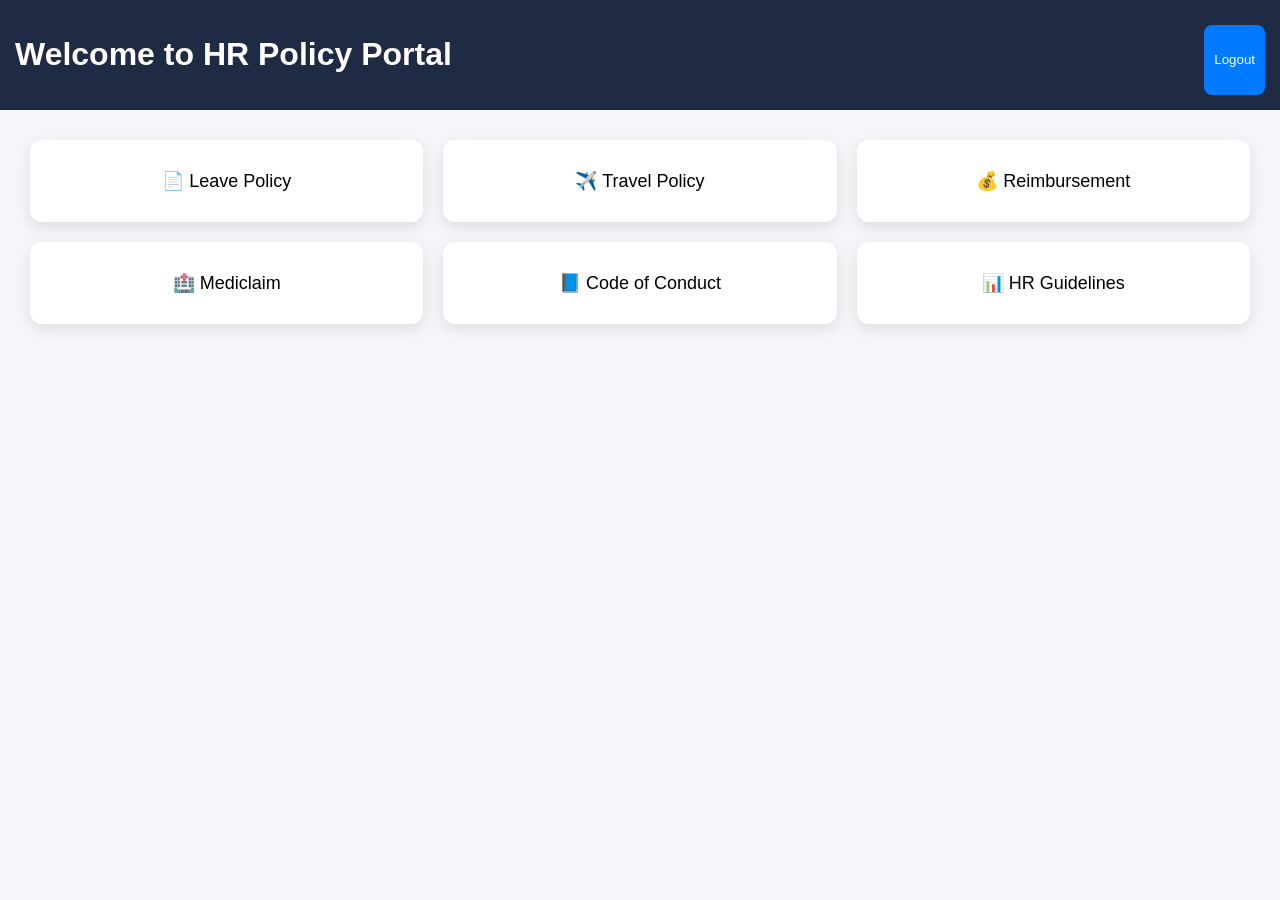
<file: dashboard.html>
<!DOCTYPE html>
<html>
<head>
  <title>HR Dashboard</title>
  <link rel="stylesheet" href="style.css">
</head>

<body class="dashboard-body">

<header>
  <h1>Welcome to HR Policy Portal</h1>
  <button class ="dashboard-button" onclick="logout()">Logout</button>
</header>

<div class="grid">

  <div class="card" onclick="openPolicy('leave')">📄 Leave Policy</div>
  <div class="card">✈️ Travel Policy</div>
  <div class="card">💰 Reimbursement</div>
  <div class="card">🏥 Mediclaim</div>
  <div class="card">📘 Code of Conduct</div>
  <div class="card">📊 HR Guidelines</div>

</div>

<!-- Netlify Identity -->
<script src="https://identity.netlify.com/v1/netlify-identity-widget.js"></script>
<script src="app.js"></script>

<script>
// protect page
const netlifyIdentity = window.netlifyIdentity;
netlifyIdentity.init();

netlifyIdentity.on("init", user => {
  if (!user) {
    window.location.href = "index.html";
  }
});
</script>

</body>
</html>
</file>
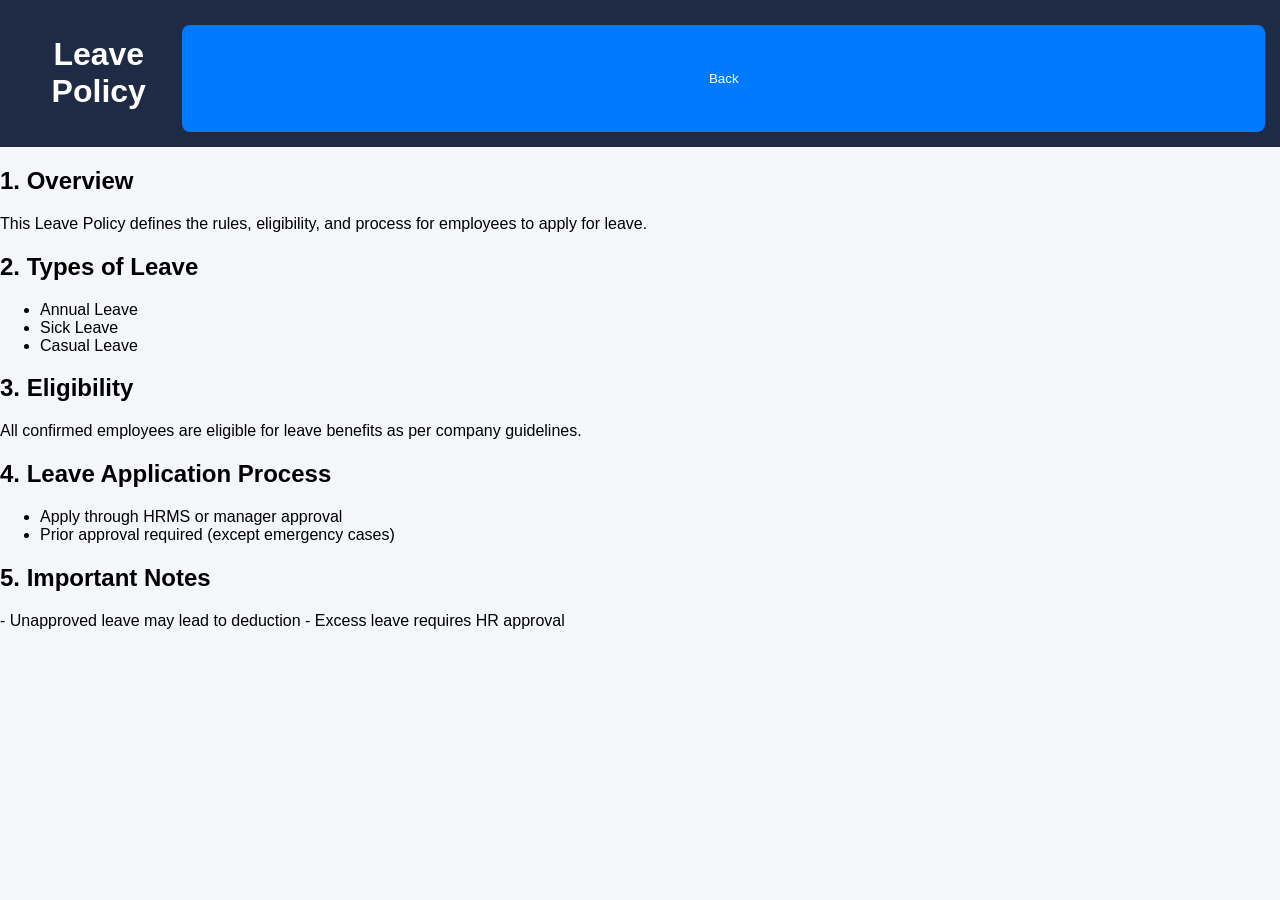
<file: leave-policy.html>
<!DOCTYPE html>
<html>
<head>
  <title>Leave Policy</title>
  <link rel="stylesheet" href="style.css">
</head>

<body class="dashboard-body">

<header>
  <h1>Leave Policy</h1>
  <button onclick="window.location='dashboard.html'">Back</button>
</header>

<div class="policy-container">

  <h2>1. Overview</h2>
  <p>
    This Leave Policy defines the rules, eligibility, and process for employees to apply for leave.
  </p>

  <h2>2. Types of Leave</h2>
  <ul>
    <li>Annual Leave</li>
    <li>Sick Leave</li>
    <li>Casual Leave</li>
  </ul>

  <h2>3. Eligibility</h2>
  <p>
    All confirmed employees are eligible for leave benefits as per company guidelines.
  </p>

  <h2>4. Leave Application Process</h2>
  <ul>
    <li>Apply through HRMS or manager approval</li>
    <li>Prior approval required (except emergency cases)</li>
  </ul>

  <h2>5. Important Notes</h2>
  <p>
    - Unapproved leave may lead to deduction  
    - Excess leave requires HR approval  
  </p>

</div>

</body>
</html>
</file>
<file: style.css>
body {
  margin: 0;
  font-family: Arial, sans-serif;
}

/* LOGIN BACKGROUND */
.login-body {
  background: url("https://images.unsplash.com/photo-1522071820081-009f0129c71c") no-repeat center;
  background-size: cover;
  height: 100vh;
  display: flex;
  justify-content: center;
  align-items: center;
}

/* LOGIN BOX */
.login-container {
  background: rgba(255,255,255,0.15);
  backdrop-filter: blur(10px);
  padding: 40px;
  border-radius: 15px;
  width: 300px;
  text-align: center;
  color: white;
  box-shadow: 0 8px 32px rgba(0,0,0,0.3);
}

.login-container input {
  width: 100%;
  margin: 10px 0;
  padding: 10px;
  border: none;
  border-radius: 8px;
}

button {
  width: 100%;
  padding: 10px;
  margin-top: 10px;
  border: none;
  border-radius: 8px;
  background: #007bff;
  color: white;
  cursor: pointer;
}
.dashboard-button {
  width : auto;
  padding :10px;
  margin-top: 10px;
  border: none;
  border-radius: 8px;
  background: #007bff;
  color: white;
  cursor: pointer;
}
button.secondary {
  background: gray;
}

.note {
  font-size: 12px;
  margin-top: 10px;
}

/* DASHBOARD */
.dashboard-body {
  background: #f4f6f9;
}
h1
{
  text-align :center;
}
header {
  background: #1f2a44;
  color: white;
  padding: 15px;
  display: flex;
  justify-content: space-between;
}

.grid {
  display: grid;
  grid-template-columns: repeat(3, 1fr);
  gap: 20px;
  padding: 30px;
}

.card {
  background: white;
  padding: 30px;
  border-radius: 12px;
  text-align: center;
  font-size: 18px;
  box-shadow: 0 5px 15px rgba(0,0,0,0.1);
  cursor: pointer;
  transition: 0.3s;
}

.card:hover {
  transform: translateY(-5px);
}
</file>
